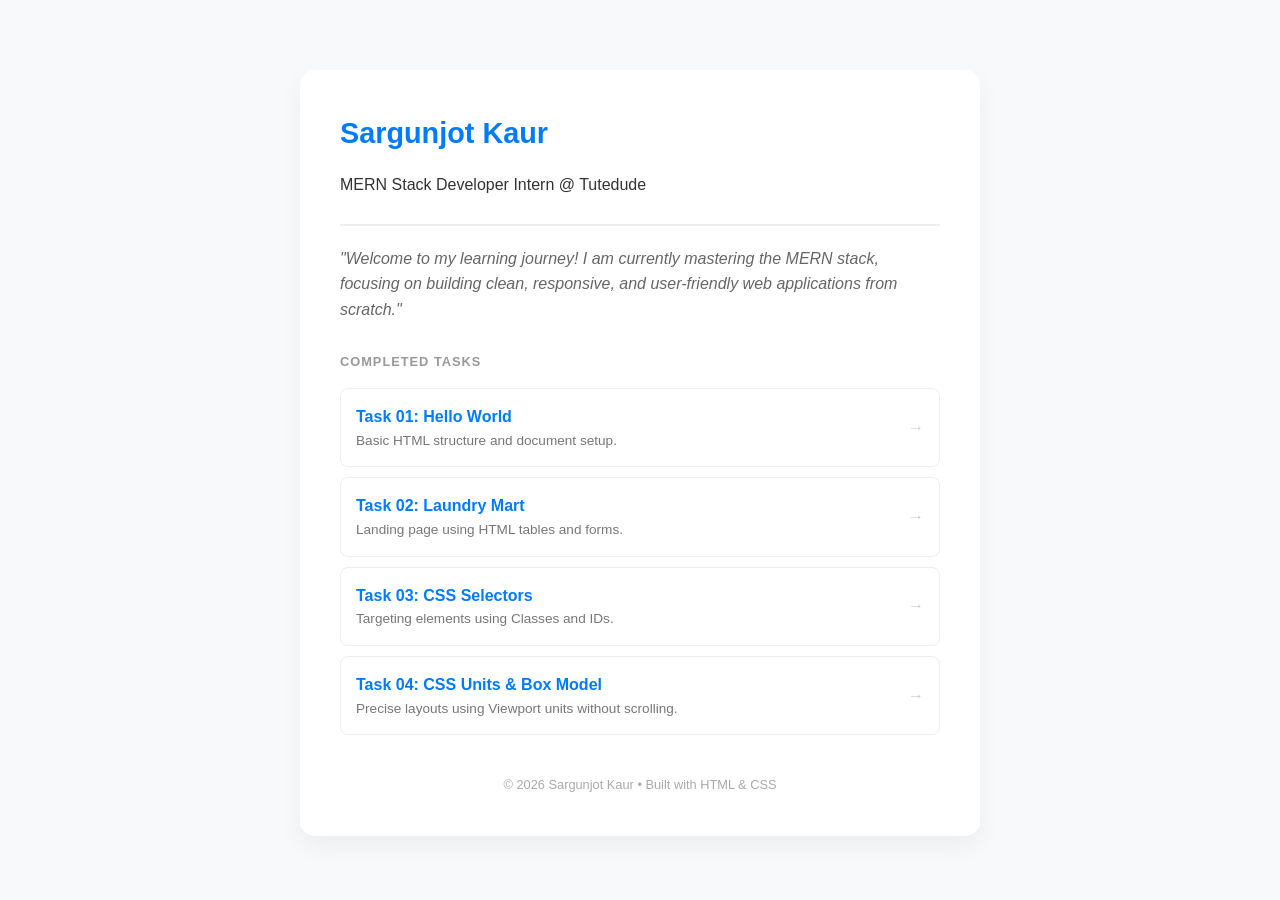
<file: index.html>
<!DOCTYPE html>
<html lang="en">
<head>
    <meta charset="UTF-8">
    <meta name="viewport" content="width=device-width, initial-scale=1.0">
    <title>Sargunjot Kaur | Tutedude Portfolio</title>
    <style>
        :root { --primary: #007bff; --bg: #f8f9fa; --text: #333; }
        body { font-family: 'Segoe UI', Tahoma, Geneva, Verdana, sans-serif; background-color: var(--bg); color: var(--text); line-height: 1.6; margin: 0; padding: 20px; display: flex; justify-content: center; }
        .portfolio-card { background: white; max-width: 600px; width: 100%; padding: 40px; border-radius: 15px; box-shadow: 0 10px 25px rgba(0,0,0,0.05); margin-top: 50px; }
        header { border-bottom: 2px solid #eee; margin-bottom: 20px; padding-bottom: 10px; }
        h1 { margin: 0; color: var(--primary); font-size: 1.8rem; }
        .welcome-msg { font-style: italic; color: #666; margin-bottom: 20px; }
        .section-title { font-weight: bold; text-transform: uppercase; font-size: 0.8rem; letter-spacing: 1px; color: #999; margin-top: 30px; display: block; }
        .task-list { margin-top: 15px; }
        .task-item { display: flex; align-items: center; justify-content: space-between; background: #fff; border: 1px solid #eee; padding: 15px; border-radius: 8px; margin-bottom: 10px; text-decoration: none; transition: 0.2s; }
        .task-item:hover { border-color: var(--primary); transform: translateX(5px); }
        .task-info h3 { margin: 0; font-size: 1rem; color: var(--primary); }
        .task-info p { margin: 0; font-size: 0.85rem; color: #777; }
        .arrow { color: #ccc; font-weight: bold; }
        footer { margin-top: 40px; font-size: 0.8rem; color: #aaa; text-align: center; }
    </style>
</head>
<body>
    <div class="portfolio-card">
        <header>
            <h1>Sargunjot Kaur</h1>
            <p>MERN Stack Developer Intern @ Tutedude</p>
        </header>

        <div class="welcome-msg">
            "Welcome to my learning journey! I am currently mastering the MERN stack, focusing on building clean, responsive, and user-friendly web applications from scratch."
        </div>

        <span class="section-title">Completed Tasks</span>
        <div class="task-list">
            <a href="./task1/index.html" class="task-item">
                <div class="task-info">
                    <h3>Task 01: Hello World</h3>
                    <p>Basic HTML structure and document setup.</p>
                </div>
                <span class="arrow">→</span>
            </a>

            <a href="./task2/index.html" class="task-item">
                <div class="task-info">
                    <h3>Task 02: Laundry Mart</h3>
                    <p>Landing page using HTML tables and forms.</p>
                </div>
                <span class="arrow">→</span>
            </a>

            <a href="./task3/index.html" class="task-item">
                <div class="task-info">
                    <h3>Task 03: CSS Selectors</h3>
                    <p>Targeting elements using Classes and IDs.</p>
                </div>
                <span class="arrow">→</span>
            </a>

            <a href="./task4/index.html" class="task-item">
                <div class="task-info">
                    <h3>Task 04: CSS Units & Box Model</h3>
                    <p>Precise layouts using Viewport units without scrolling.</p>
                </div>
                <span class="arrow">→</span>
            </a>
            
        </div>

        

        <footer>
            &copy; 2026 Sargunjot Kaur • Built with HTML & CSS
        </footer>
    </div>
</body>
</html>
</file>
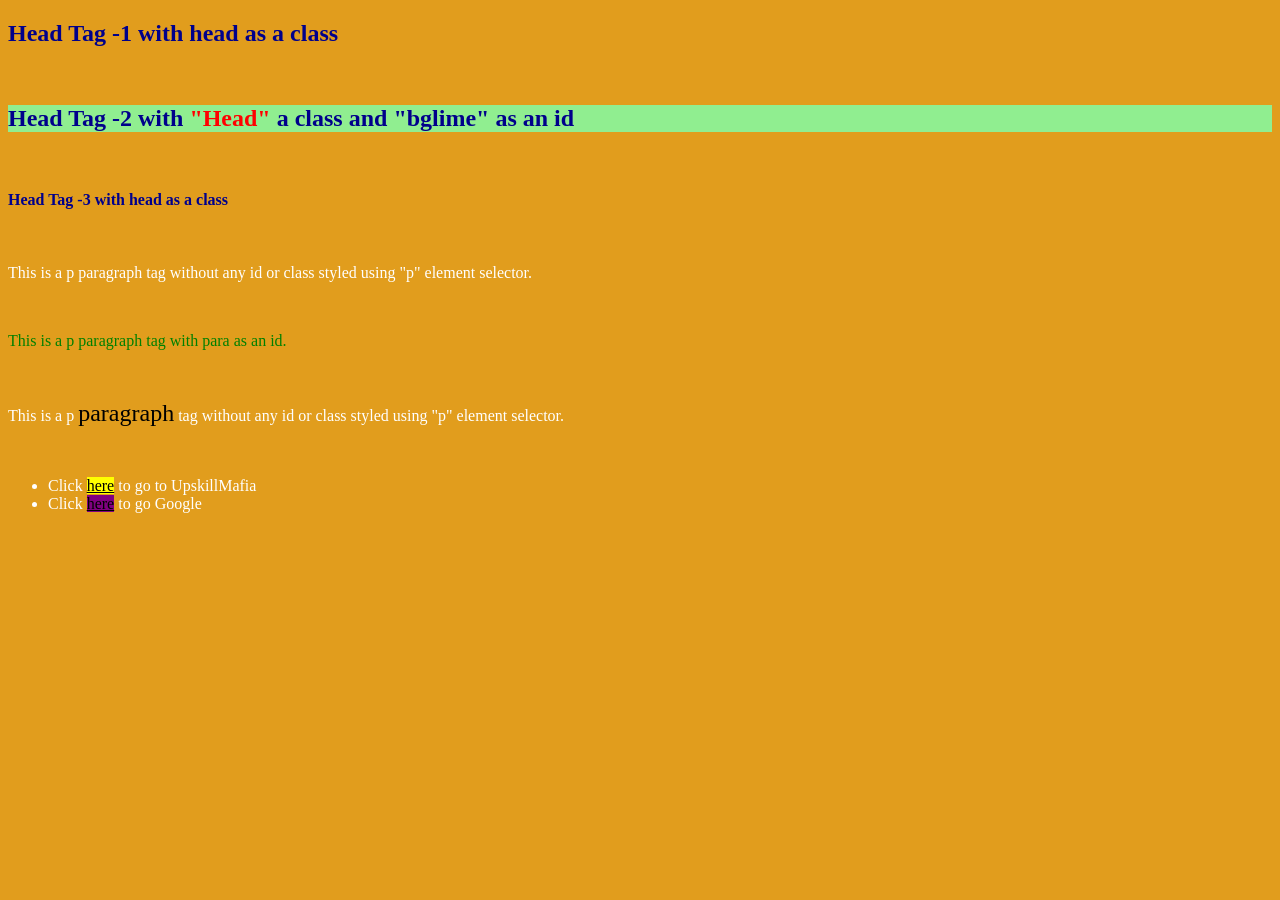
<file: task3/index.html>
<!DOCTYPE html>
<html lang="en">
<head>
    <meta charset="UTF-8">
    <meta name="viewport" content="width=device-width, initial-scale=1.0">
    <title>Task 3</title>
    <Link rel ="stylesheet" href ="style.css">
</head>
<body>
    <header>

        <article>
            <h1 class = "head"> Head Tag -1 with head as a class</h1>
            <br />
        </article>

        <article>
            <h2 id ="bglime" class = "head">Head Tag -2 with <span style = "color: red">"Head" </span> a class and "bglime" as an id</h2>
            <br />
        </article>

        <article>
            <h4 class = "head">Head Tag -3 with head as a class</h4>
            <br />
        </article>

        <article>
            <p>
                This is a p paragraph tag without any id or class
                styled using "p" element selector.
            </p>
            <br />
        </article>

        <article>
            <p id ="para">
                This is a p paragraph tag with para as an id.
            </p>
            <br />
        </article>

        <article>
            <p> 
                This is a p <span style ="color: black; font-size: 24px;">paragraph</span> tag without any id or class
                styled using "p" element selector.
            </p>
            <br />
        </article>

        <ul>
            <!-- use span with unique attribute -->
            <li>Click <span title="here">here</span> to go to UpskillMafia</li>
            <li>Click <span title="here1">here</span> to go Google</li>
        </ul>
    </header>
</body>
</html>
</file>
<file: task3/style.css>
body{
    background-color: rgb(225, 157, 29);
}

.head{
    color: darkblue;
}

#bglime{
    background-color: lightgreen;
}

p{
    color: white;
}

#para{
    color: green;
}

ul{
    color:white;
}

span[title="here"]{
    color:black;
    background-color: yellow;
    text-decoration: underline;
}


span[title ="here1"]{
    color:black;
    background-color: purple;
    text-decoration: underline;
}
</file>
